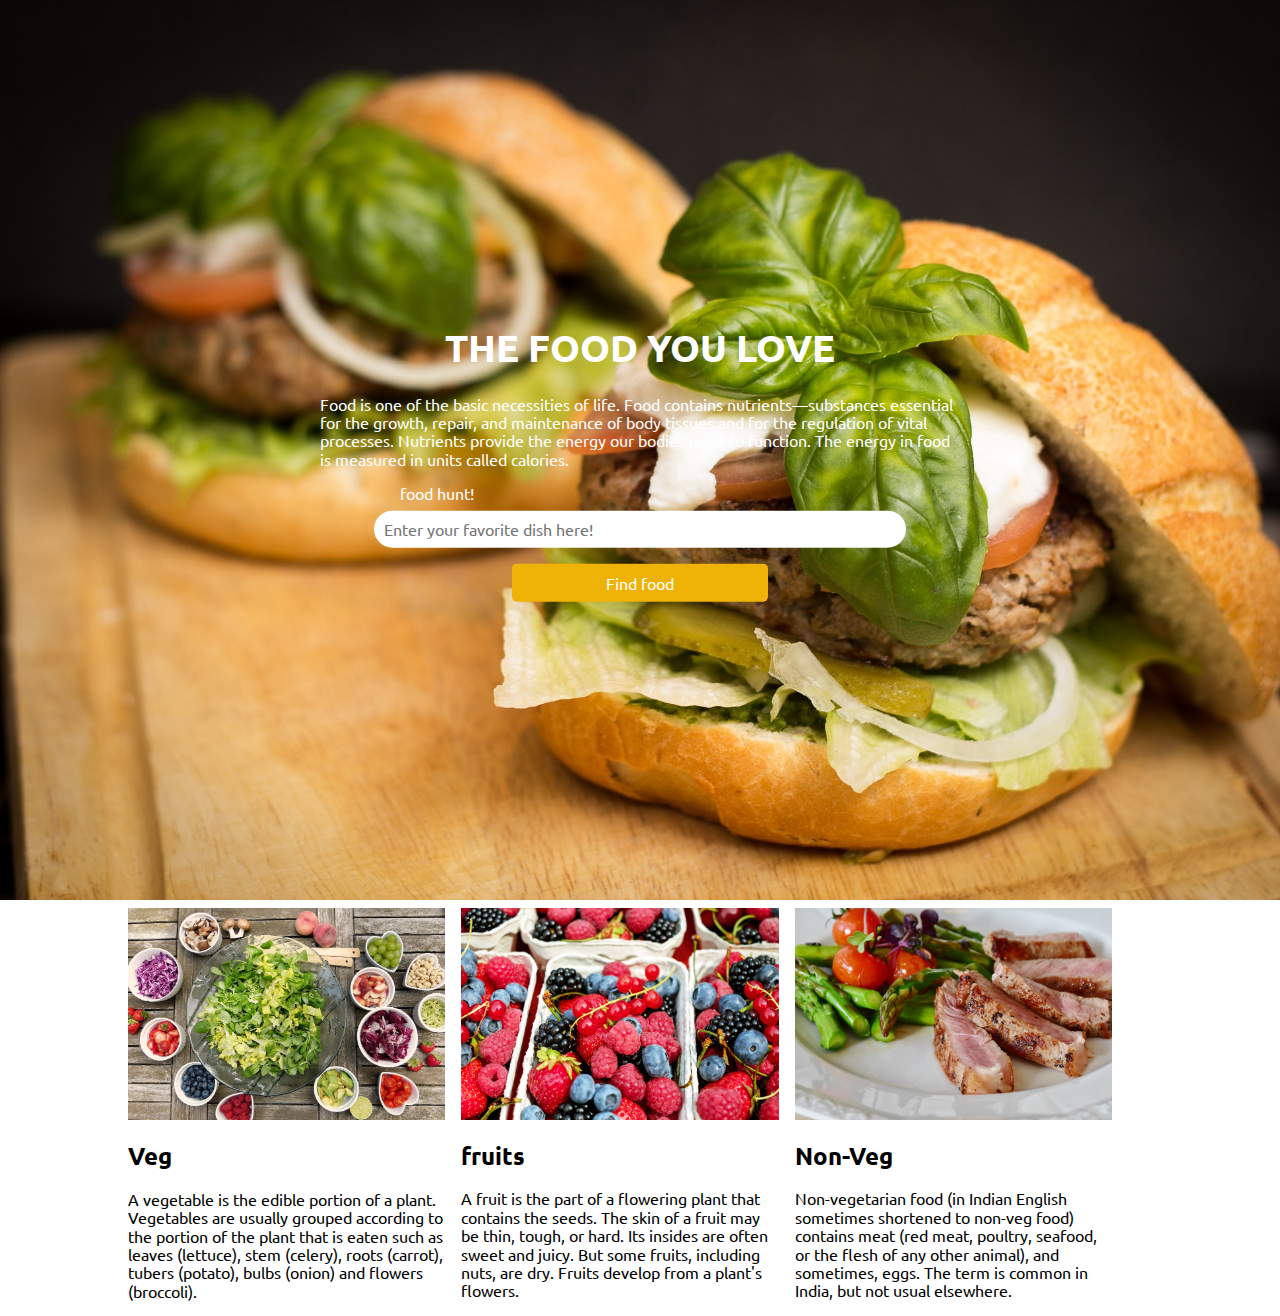
<file: foodWebsite/index.html>
<!DOCTYPE html>
<html lang="en">
<head>
    <meta charset="UTF-8">
    <meta name="viewport" content="width=device-width, initial-scale=1.0">
    <title>FOOD HUNT!</title>
    <link rel="preconnect" href="https://fonts.googleapis.com">
    <link rel="preconnect" href="https://fonts.gstatic.com" crossorigin>
    <link href="https://fonts.googleapis.com/css2?family=Libre+Baskerville&family=Montserrat:ital,wght@1,500&family=Roboto:ital,wght@1,100&family=Ubuntu:wght@500&display=swap" rel="stylesheet">
    <link rel="stylesheet" href="normalize.css">
    <link rel="stylesheet" href="styles.css">
</head>
<body>
    <section class = "hero_image">
        <div class="hero_wrapper">
            <h1>THE FOOD YOU LOVE</h1>
            <p>Food is one of the basic necessities of life. Food contains nutrients—substances essential for the growth, repair, and maintenance of body tissues and for the regulation of vital processes. Nutrients provide the energy our bodies need to function. The energy in food is measured in units called calories.</p>
            <span>food hunt!</span>
            <form class="form_code">
                <input class="post_code" title="find food" type="text" placeholder="Enter your favorite dish here!">
                <button type="submit">Find food</button>
            </form>
        </div>
    </section>
    <section class="product">

        <div class="product_list_item">
            <img class="image_responsive" src="./images/salad-2756467_1920.jpg" alt="">
            <h2 class="product_heading">Veg</h2>
            <p>A vegetable is the edible portion of a plant. Vegetables are usually grouped according to the portion of the plant that is eaten such as leaves (lettuce), stem (celery), roots (carrot), tubers (potato), bulbs (onion) and flowers (broccoli).</p>
        </div>

        <div class="product_list_item">
            <img class="image_responsive" src="./images/berries-1546125_1920.jpg" alt="">
            <h2 class="product_heading">fruits</h2>
            <p>A fruit is the part of a flowering plant that contains the seeds. The skin of a fruit may be thin, tough, or hard. Its insides are often sweet and juicy. But some fruits, including nuts, are dry. Fruits develop from a plant's flowers.</p>
        </div>

        <div class="product_list_item">
            <img class="image_responsive" src="./images/asparagus-2169305_1920.jpg" alt="">
            <h2 class="product_heading">Non-Veg</h2>
            <p>Non-vegetarian food (in Indian English sometimes shortened to non-veg food) contains meat (red meat, poultry, seafood, or the flesh of any other animal), and sometimes, eggs. The term is common in India, but not usual elsewhere.</p>
        </div>


    </section>
</body>
</html>
</file>
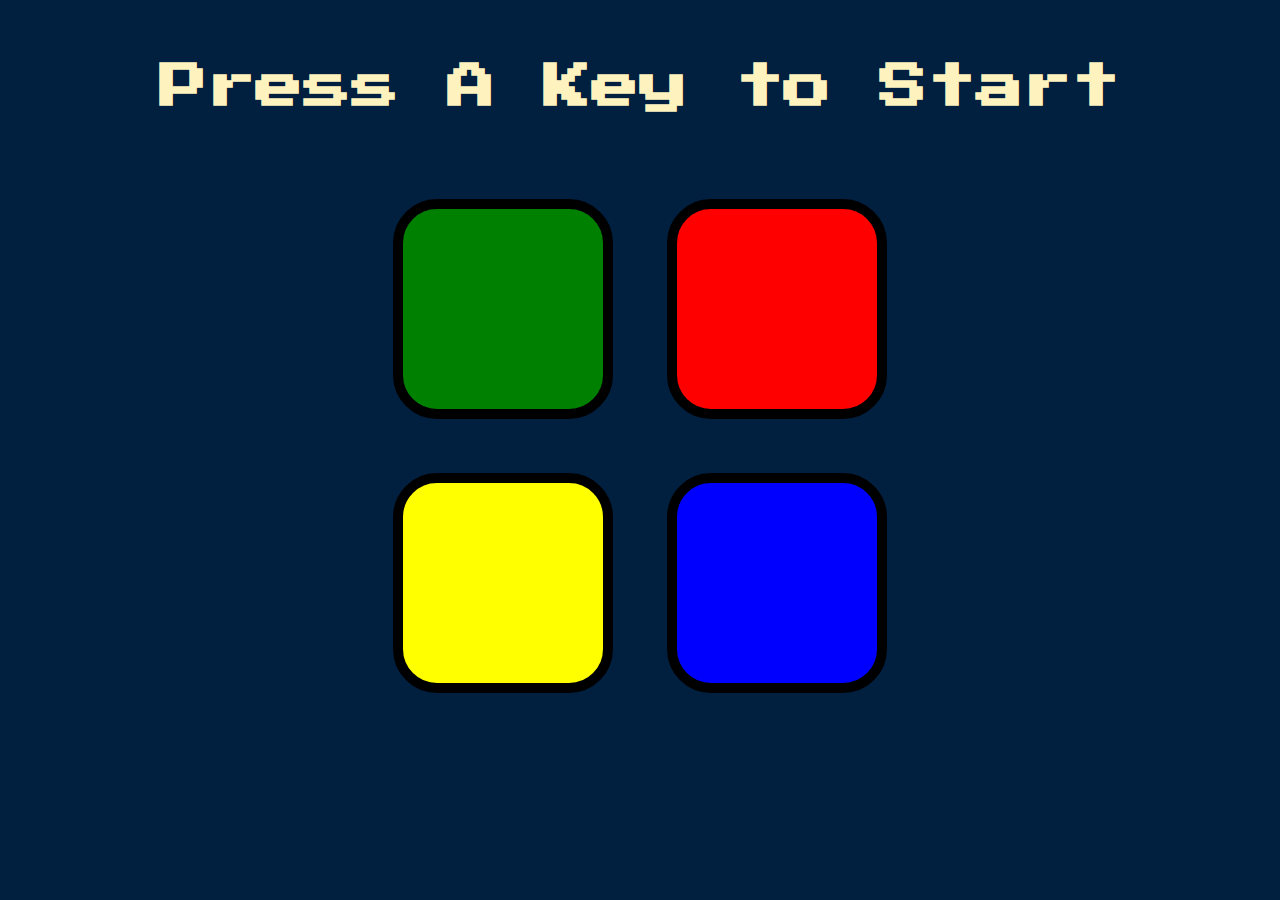
<file: Simon Game/index.html>
<!DOCTYPE html>
<html lang="en" dir="ltr">

<head>
  <meta charset="utf-8">
  <title>Simon</title>
  <link rel="stylesheet" href="styles.css">
  <link href="https://fonts.googleapis.com/css?family=Press+Start+2P" rel="stylesheet">
</head>

<body>
  <h1 id="level-title">Press A Key to Start</h1>
  <div class="container">
    <div lass="row">

      <div type="button" id="green" class="btn green">

      </div>

      <div type="button" id="red" class="btn red">

      </div>
    </div>

    <div class="row">

      <div type="button" id="yellow" class="btn yellow">

      </div>
      <div type="button" id="blue" class="btn blue">

      </div>

    </div>

  </div>

  <script src="https://ajax.googleapis.com/ajax/libs/jquery/3.3.1/jquery.min.js"></script>
  <script src="game.js" charset="utf-8"></script>

</body>

</html>
</file>
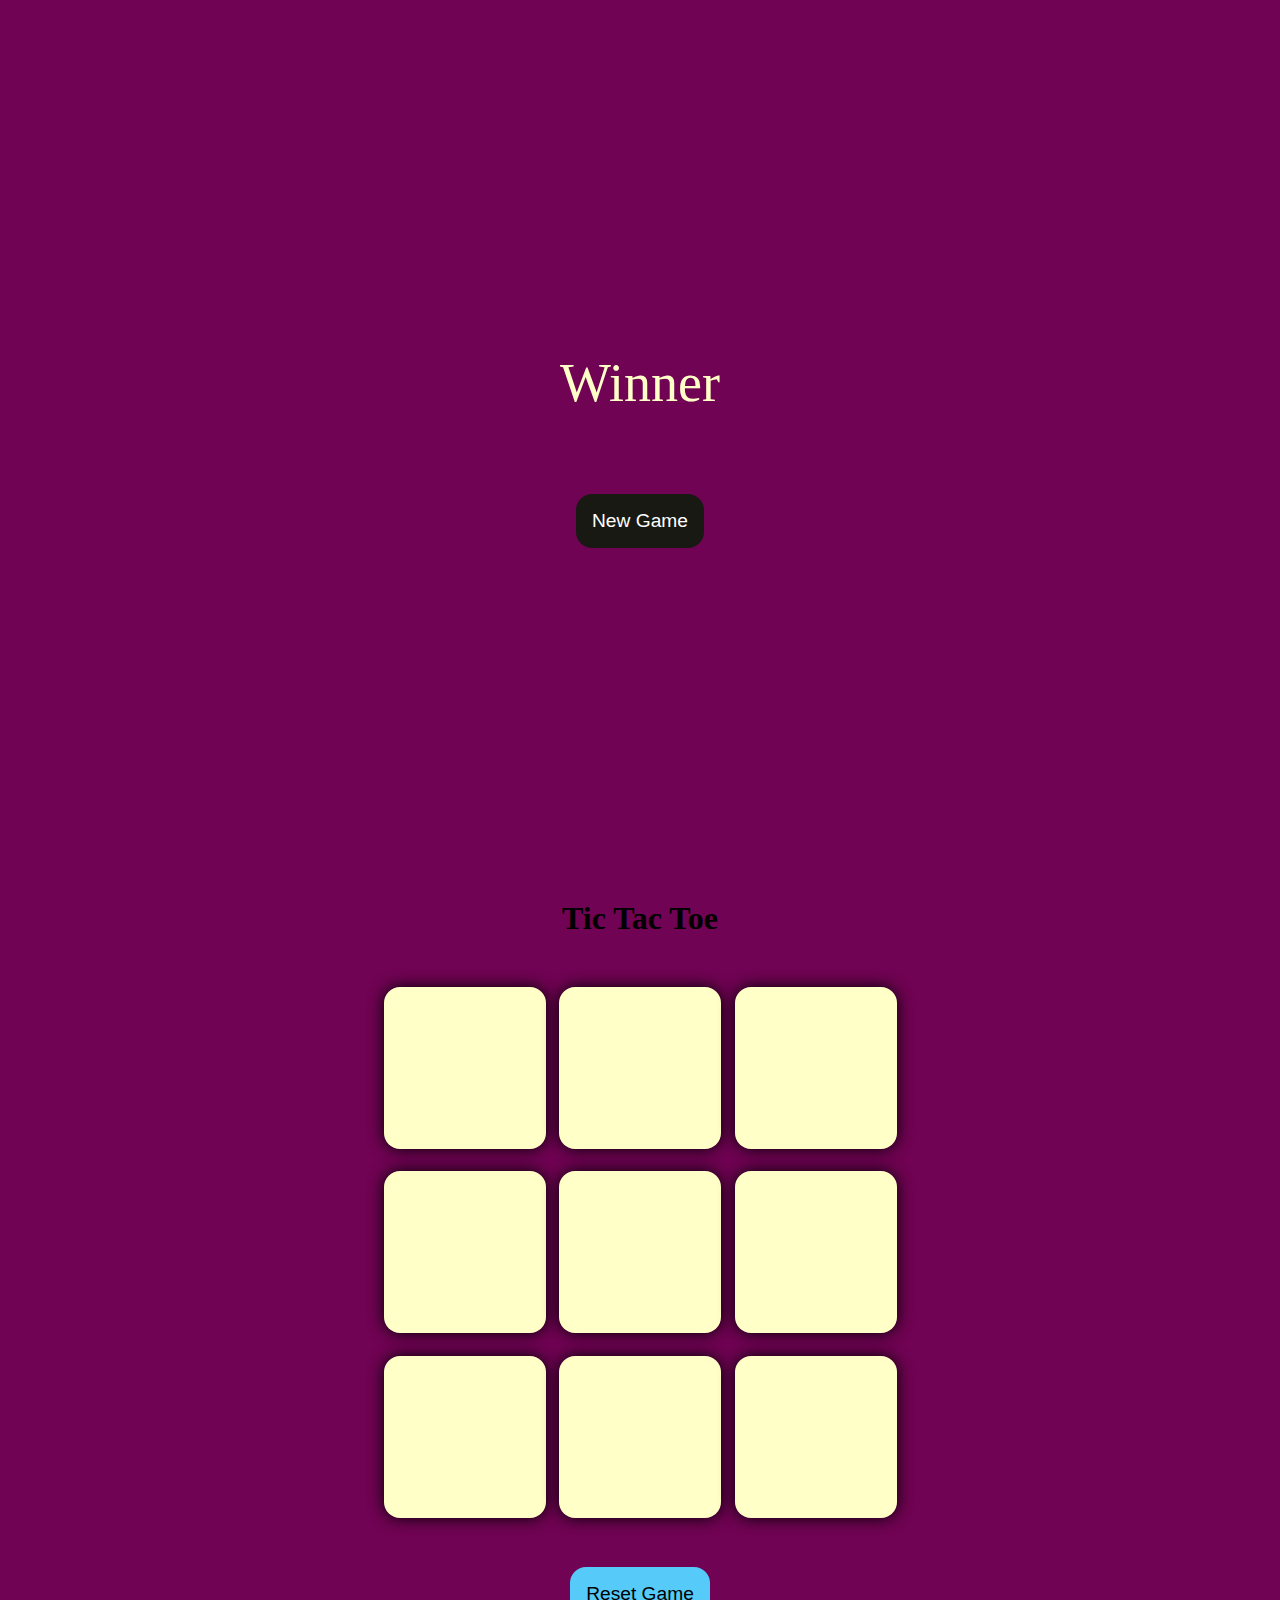
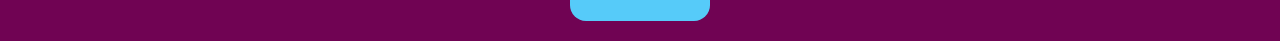
<file: Tic Tac Toe/index.html>
<!DOCTYPE html>
<html lang="en">
<head>
    <meta charset="UTF-8">
    <meta name="viewport" content="width=device-width, initial-scale=1.0">
    <title>Tic Tac Toe</title>
    <link rel="stylesheet" href="style.css">
</head>

<body>
    <div class="msg-container">
        <p id="msg">Winner</p>
        <button id="new-btn">New Game</button>
    </div>
    <main>
        <h1>Tic Tac Toe</h1>
        <div class="container">
            <div class="game">
                <button class="box"></button>
                <button class="box"></button>
                <button class="box"></button>
                <button class="box"></button>
                <button class="box"></button>
                <button class="box"></button>
                <button class="box"></button>
                <button class="box"></button>
                <button class="box"></button>
            </div>
        </div>
        <button id="reset-btn">Reset Game</button>
    </main>
        <script src="app.js"></script>
</body>
</html>
</file>
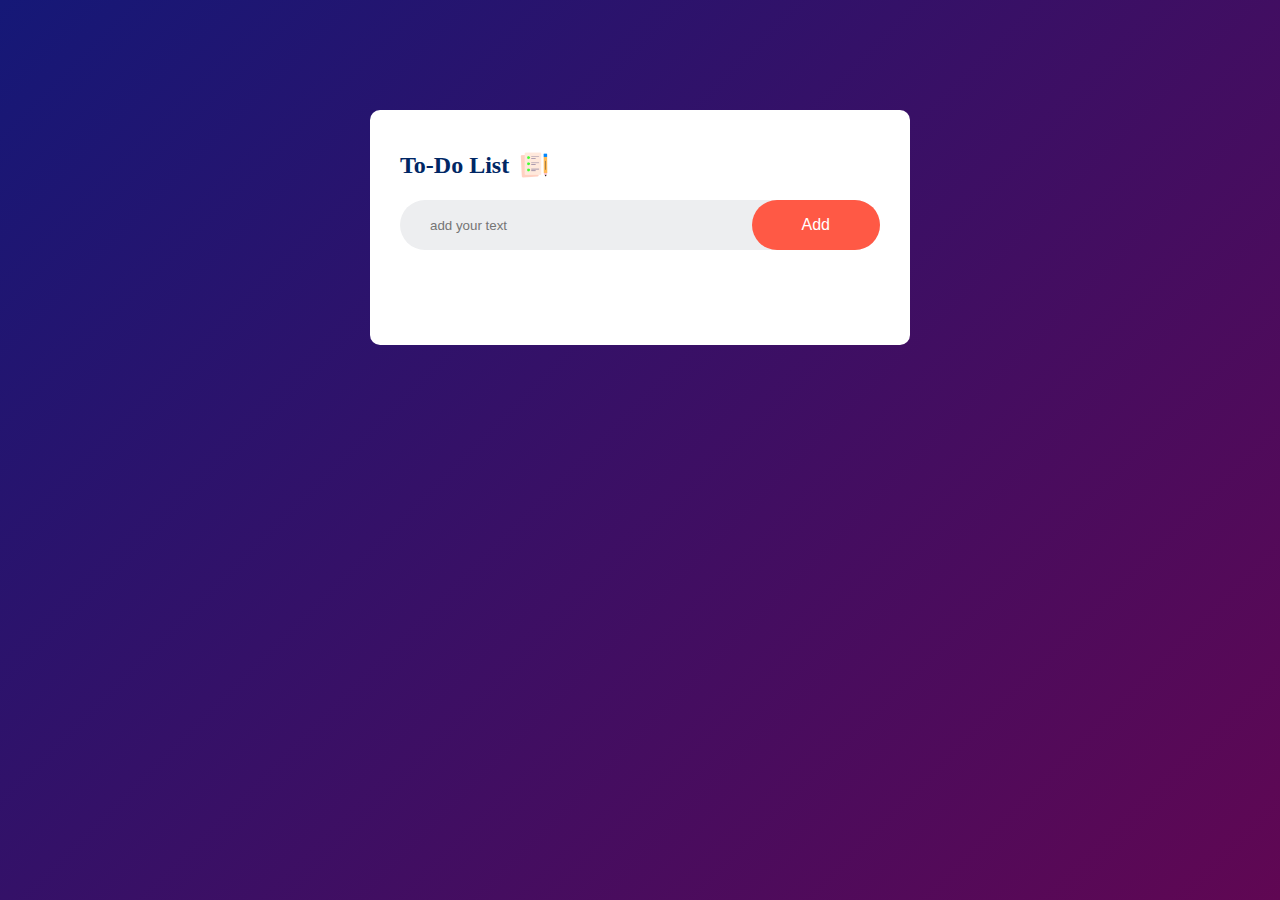
<file: To-Do List Application/index.html>
<!DOCTYPE html>
<html lang="en">
<head>
    <meta charset="UTF-8">
    <meta name="viewport" content="width=device-width, initial-scale=1.0">
    <title>To-Do List Application</title>
    <link rel="stylesheet" href="style.css">
</head>
<body>
    <div class="container">
        <div class="To-Do-App">
            <h2>To-Do List<img src="./images/icon.png" alt=""></h2>
            <div class="row">
                <input type="text" id="input-box" placeholder="add your text">
                <button onclick="addTask()">Add</button>
            </div>
            <ul id="list-container">
                <!-- <li class="checked">Task 1</li>
                <li>Task 2</li>
                <li>Task 3</li> -->
            </ul>
        </div>
    </div>
<script src="app.js"></script>
</body>
</html>
</file>
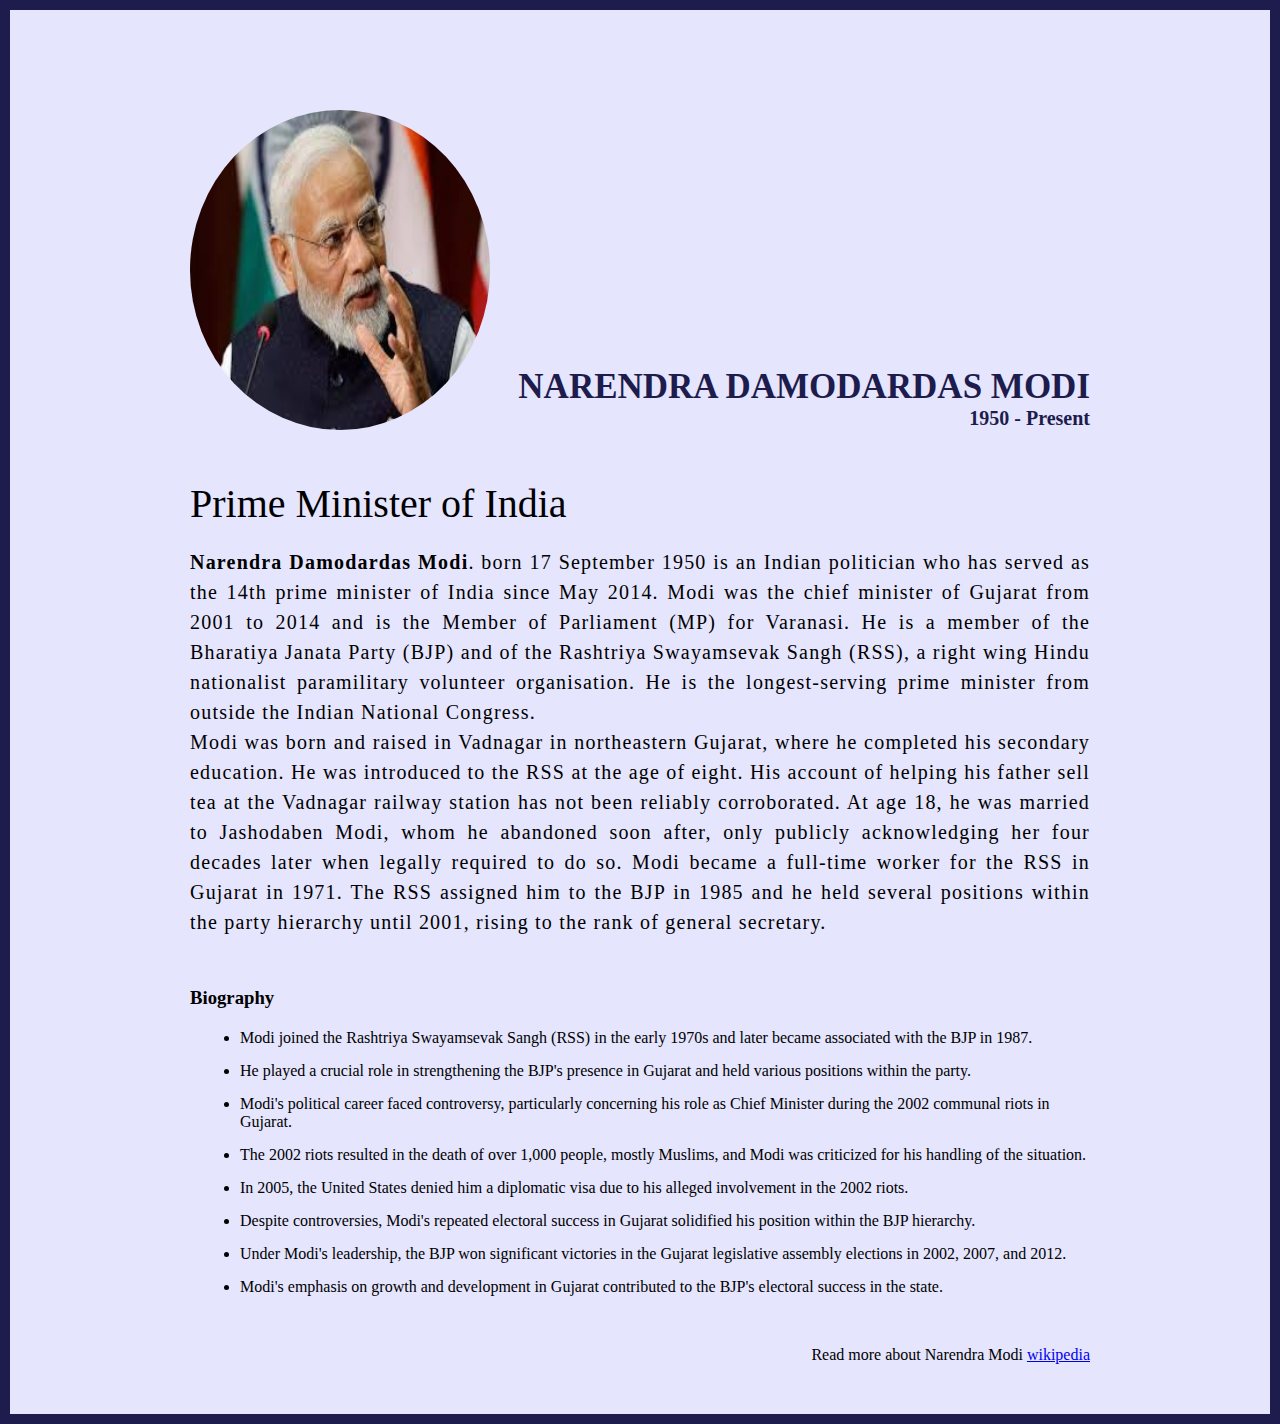
<file: Tribute website/index.html>
<!DOCTYPE html>
<html lang="en">
<head>
    <meta charset="UTF-8">
    <meta name="viewport" content="width=device-width, initial-scale=1.0">
    <title>Tribute website | Narendra Modi</title>
    <link rel="stylesheet" href="styles.css">
</head>
<body>
    <div class="container">
        <div class="content">
          <section class="Top_section">
            <div class="image_container">
                <img src="./images/Narendra Modi.jpeg" alt="Namrendra Modi">
            </div>
            <div>
                <h1>Narendra Damodardas Modi </h1>
                <h4>1950 - Present</h4>
            </div>
          </section>
          <section class="about_section">
            <h2>Prime Minister of India</h2>
            <p><b>Narendra Damodardas Modi</b>. born 17 September 1950 is an Indian 
                politician who has served as the 14th prime minister of India 
                since May 2014. Modi was the chief minister of Gujarat from 2001 
                to 2014 and is the Member of Parliament (MP) for Varanasi. He is a member 
                of the Bharatiya Janata Party (BJP) and of the Rashtriya Swayamsevak Sangh 
                (RSS), a right wing Hindu nationalist paramilitary volunteer organisation. He is the
                 longest-serving prime minister from outside the Indian National Congress.
                <br>
                Modi was born and raised in Vadnagar in northeastern Gujarat, where he completed his
                 secondary education. He was introduced to the RSS at the age of eight. His account of 
                 helping his father sell tea at the Vadnagar railway station has not been reliably corroborated. 
                 At age 18, he was married to Jashodaben Modi, whom he abandoned soon after, only publicly acknowledging
                  her four decades later when legally required to do so. Modi became a full-time worker for the RSS in 
                  Gujarat in 1971. The RSS assigned him to the BJP in 1985 and he held several positions within the party
                   hierarchy until 2001, rising to the rank of general secretary.</p>
          </section>
          <section class="biography">
            <h3>Biography</h3>
             <ul>
                <li>Modi joined the Rashtriya Swayamsevak Sangh (RSS) in the early 1970s and later became associated with the BJP in 1987.</li>
                <li>He played a crucial role in strengthening the BJP's presence in Gujarat and held various positions within the party.</li>
                <li>Modi's political career faced controversy, particularly concerning his role as Chief Minister during the 2002 communal riots in Gujarat.</li>
                <li>The 2002 riots resulted in the death of over 1,000 people, mostly Muslims, and Modi was criticized for his handling of the situation.</li>
                <li>In 2005, the United States denied him a diplomatic visa due to his alleged involvement in the 2002 riots.</li>
                <li>Despite controversies, Modi's repeated electoral success in Gujarat solidified his position within the BJP hierarchy.</li>
                <li>Under Modi's leadership, the BJP won significant victories in the Gujarat legislative assembly elections in 2002, 2007, and 2012.</li>
                <li>Modi's emphasis on growth and development in Gujarat contributed to the BJP's electoral success in the state.</li>
             </ul>
          </section>
          <footer><p>Read more about Narendra Modi <a href="https://en.wikipedia.org/wiki/Narendra_Modi">wikipedia</a></p></footer>
        </div>
    </div>
</body>
</html>
</file>
<file: foodWebsite/styles.css>
body{
    font-family: 'Libre Baskerville', serif;
font-family: 'Montserrat', sans-serif;
font-family: 'Roboto', sans-serif;
font-family: 'Ubuntu', sans-serif;
}
/* image responsive */
.image_responsive{
    max-width: 100%;;
}
.hero_image{
    background-image: url(./images/hamburger-494706_1920.jpg);
    background-size: cover;
    height: 100vh;
    position: relative;
    
}
.hero_wrapper{
    color: white;
    position: absolute;
    top: 50%;
    left: 50%;
    transform: translate(-50%,-50%);
}
.hero_wrapper h1{
    text-align: center;
    font-size: 2.4rem;
}
.hero_wrapper span{
    margin-left: 5rem;
    display: inline-block;
    margin-bottom: 0.5rem;
}
.form_code{
    text-align: center;
}
.form_code .post_code{
    display: block;
    width: 80%;
    margin-left: auto;
    margin-right: auto;
    border-radius: 2rem;
    padding: 0.6em;
    border: none;
    outline: none;
}
.form_code button{
    width: 40%;
    text-align: center;
    background-color: rgb(239, 178, 7);
    color: white;
    margin-top: 1rem;
    margin: 1rem auto 0rem;
    padding: 0.6em;
    border: none;
    border-radius: 0.3rem;
}

.product{
    width: 80%;
    margin-left: auto;
    margin-right: auto;
    margin-top: .5rem;
}

.product_list_item{
    float: left;
    width: 31%;
    margin-left: 1rem;
}
.product_list_item:first-of-type{
    margin-left: 0;
}

@media screen and (max-width: 700px) {
    .product_list_item{
        width: 100%;
        float: none;
    }
}
</file>
<file: Simon Game/styles.css>
body {
  text-align: center;
  background-color: #011F3F;
}

#level-title {
  font-family: 'Press Start 2P', cursive;
  font-size: 3rem;
  margin:  5%;
  color: #FEF2BF;
}

.container {
  display: block;
  width: 50%;
  margin: auto;

}

.btn {
  margin: 25px;
  display: inline-block;
  height: 200px;
  width: 200px;
  border: 10px solid black;
  border-radius: 20%;
}

.game-over {
  background-color: red;
  opacity: 0.8;
}

.red {
  background-color: red;
}

.green {
  background-color: green;
}

.blue {
  background-color: blue;
}

.yellow {
  background-color: yellow;
}

.pressed {
  box-shadow: 0 0 20px white;
  background-color: grey;
}
</file>
<file: Tic Tac Toe/style.css>
*{
    padding: 0;
    margin: 0;
}

body{
    background-color: #700353;
    text-align: center;
}

.container{
    height: 70vh;
    display: flex;
    justify-content: center;
    align-items: center;
}

.game{
    height: 60vmin;
    width: 60vmin;
    display: flex;
    flex-wrap: wrap;
    justify-content: center;
    align-items: center;
    gap: 1.5vmin;
}
.box{
    height: 18vmin;
    width: 18vmin;
    border-radius: 1rem;
    border: none;
    box-shadow: 0 0 1rem rgba(0,0,0,2);
    font-size: 8vmin;
    color: #4c1c;
    background-color: #ffffc7;
}

#reset-btn{
    padding: 1rem;
    font-size: 1.2rem;
    background-color: #56cbf9;
    border-radius: 1rem;
    border: none;
    margin-bottom: 20px;
}

#new-btn{
    padding: 1rem;
    font-size: 1.2rem;
    background-color: #191913;
    color: #fff;
    border-radius: 1rem;
    border: none;
}

#msg{
    color: #ffffc7;
    font-size: 6vmin;
}

.msg-container{
    height: 100vmin;
    display: flex;
    justify-content: center;
    align-items: center;
    flex-direction: column;
    gap: 5rem;
}

.hide{
    display: none;
}
</file>
<file: To-Do List Application/style.css>
*{
    margin: 0;
    padding: 0;
    font-size: 'poppins','sans-serif';
    box-sizing: border-box;
}

.container{
    width: 100%;
    min-height: 100vh;
    background: linear-gradient(135deg, #151877,#600753);
    padding: 10px;
}

.To-Do-App{
    width: 100%;
    max-width: 540px;
    background: #fff;
    margin: 100px auto 20px;
    padding: 40px 30px 70px;
    border-radius: 10px;
}

.To-Do-App h2{
    color: #002765;
    display: flex;
    align-items: center;
    margin-bottom: 20px;
}
.To-Do-App h2 img{
   width: 30px;
   margin-left: 10px;
}

.row{
    display: flex;
    align-items: center;
    justify-content: space-between;
    background: #edeef0;
    border-radius: 30px;
    padding-left: 20px;
    margin-bottom: 25px;
}

input{
    flex: 1;
    outline: none;
    border: none;
    background: transparent;
    padding: 10px;
}

button{
    outline: none;
    border: none;
    padding: 16px 50px;
    background: #ff5945;
    font-size: 16px;
    color: #fff;
    border-radius: 40px;
    cursor: pointer;
}

ul li{
    list-style: none;
    font-size: 17px;
    padding: 15px 8px 12px 50px;
    cursor: pointer;
    position: relative;
}

ul li::before{
    content: '';
    position: absolute;
    height: 28px;
    width: 28px;
    border-radius: 50%;
    background-image: url(./images/unchecked.png);
    background-size: cover;
    background-position: center;
    top: 12px;
    left: 8px;
}

ul li.checked{
    color: #555;
    text-decoration: line-through;
}

ul li.checked::before{
    background-image: url(./images/check.png);
}

ul li span{
    position: absolute;
    right: 0;
    top: 8px;
    width: 40px;
    height: 40px;
    font-size: 22px;
    color: #555;
    line-height: 40px;text-align: center;
    border-radius: 50%;
}

ul li span:hover{
    background: #edeef0;
}
</file>
<file: Tribute website/styles.css>
*{
    margin: 0;
    padding: 0;
    box-sizing: border-box;
}
.container{
    background-color: #e5e5fd;
    min-height: 100vh;
    border:10px solid #1d1c4d;

}

.content{
    max-width: 900px;
    margin: 0 auto;
}
.Top_section{
    margin-top: 100px;
    display: flex;
    justify-content: space-between;
    align-items: flex-end;
    color:#1d1c4d;
}
.Top_section h1{
    font-size: 35px;
    font-weight: bold;
    text-transform: uppercase;
}
.Top_section h4{
    text-align: end;
    font-size: 20px;
}
.image_container{
    border-radius: 50%;
    overflow: hidden;
}
.image_container,img{
    width: 300px;
    height: 320px;
}
.about_section{
    margin-top: 50px;
}
.about_section h2{
    font-size: 40px;
    font-weight: 500;
    margin-bottom: 20px;
}
.about_section p{
    font-size: 20px;
    line-height: 30px;
    letter-spacing: 1.2px;
    text-align: justify;
}
.biography{
    margin: 50px 0px;
}
.biography h3{
    margin-bottom: 20px;
}
.biography ul{
    margin-left: 50px;
}
.biography li{
    margin-bottom:15px;
    font-weight: 30px;
}
footer{
    margin:50px 0px;
}
footer p{
    text-align: end;
}
</file>
